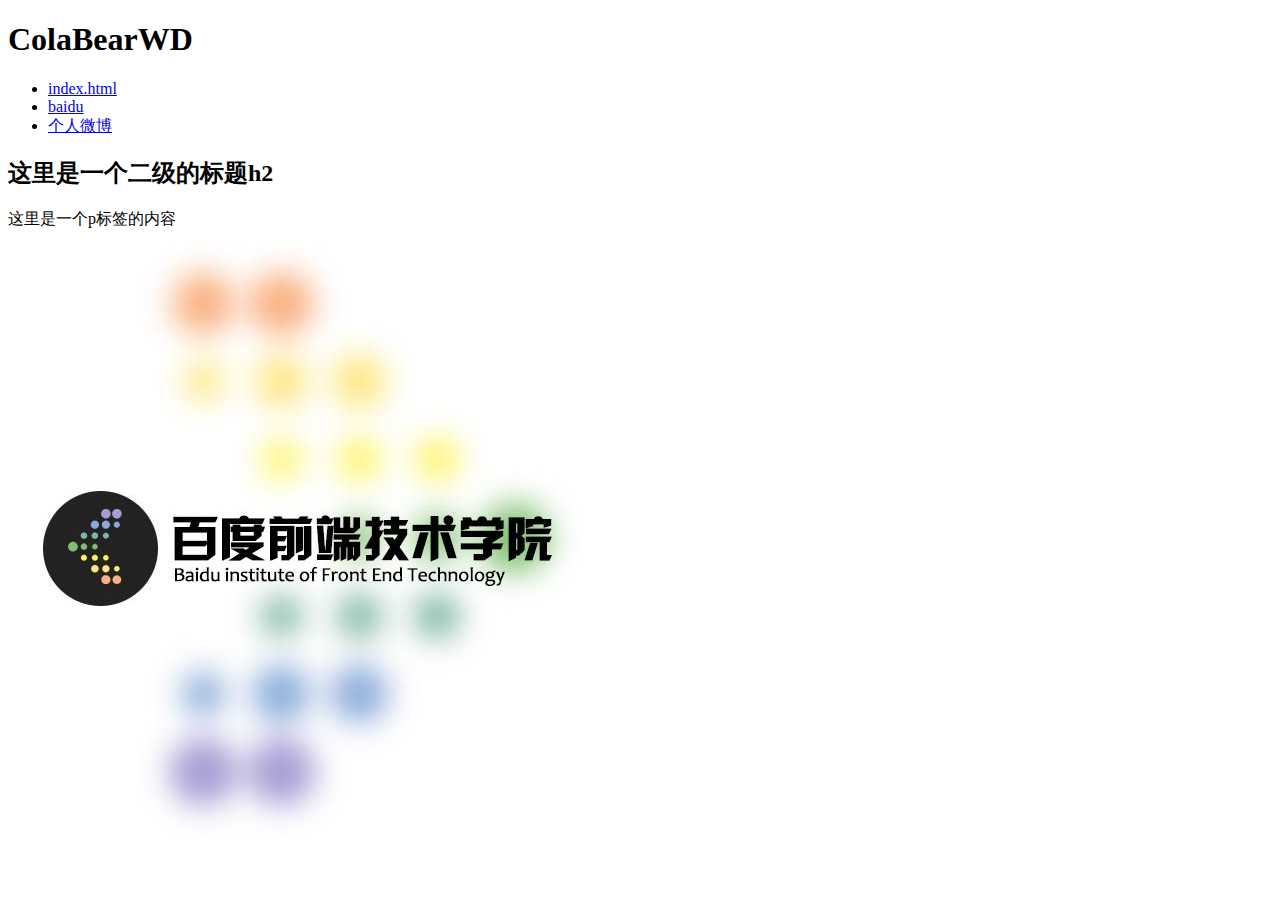
<file: task/task1/task001/index.html>
<!DOCTYPE html PUBLIC "-//W3C//DTD XHTML 1.0 Transitional//EN" "http://www.w3.org/TR/xhtml1/DTD/xhtml1-transitional.dtd">
<html xmlns="http://www.w3.org/1999/xhtml" xml:lang="en">
<head>
	<meta http-equiv="Content-Type" content="text/html;charset=UTF-8">
	<title>Document</title>
</head>
<body>
	<h1>ColaBearWD</h1>
	<ul>
		<li><a href="#">index.html</a></li>
		<li><a href="http://www.baidu.com">baidu</a></li>
		<li><a href="https://weibo.com/p/1005055051673857/home?from=page_100505&mod=TAB&is_all=1#place">个人微博</a></li>
	</ul>
	<h2>这里是一个二级的标题h2</h2>
	<p>这里是一个p标签的内容</p>
	<img src="img/github.jpg" alt="" />
</body>
</html>
</file>
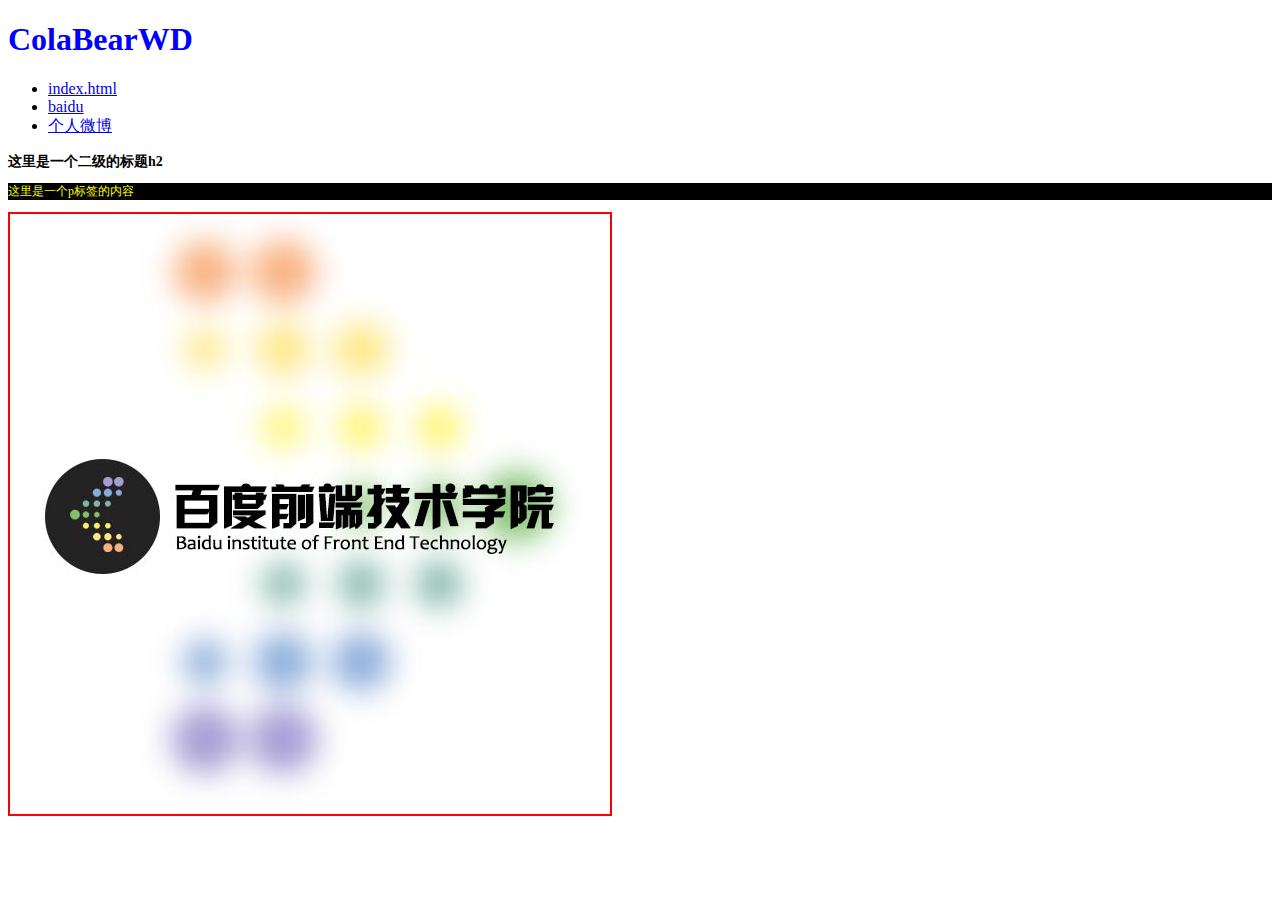
<file: task/task1/task002/index.html>
<!DOCTYPE html PUBLIC "-//W3C//DTD XHTML 1.0 Transitional//EN" "http://www.w3.org/TR/xhtml1/DTD/xhtml1-transitional.dtd">
<html xmlns="http://www.w3.org/1999/xhtml" xml:lang="en">
<link href="style/task001.css" rel="stylesheet" type="text/css">
<head>
	<meta http-equiv="Content-Type" content="text/html;charset=UTF-8">
	<title>Document</title>
</head>
<body>
	<h1>ColaBearWD</h1>
	<ul>
		<li><a href="#">index.html</a></li>
		<li><a href="http://www.baidu.com">baidu</a></li>
		<li><a href="https://weibo.com/p/1005055051673857/home?from=page_100505&mod=TAB&is_all=1#place">个人微博</a></li>
	</ul>
	<h2>这里是一个二级的标题h2</h2>
	<p>这里是一个p标签的内容</p>
	<img src="img/github.jpg" alt="" />
</body>
</html>
</file>
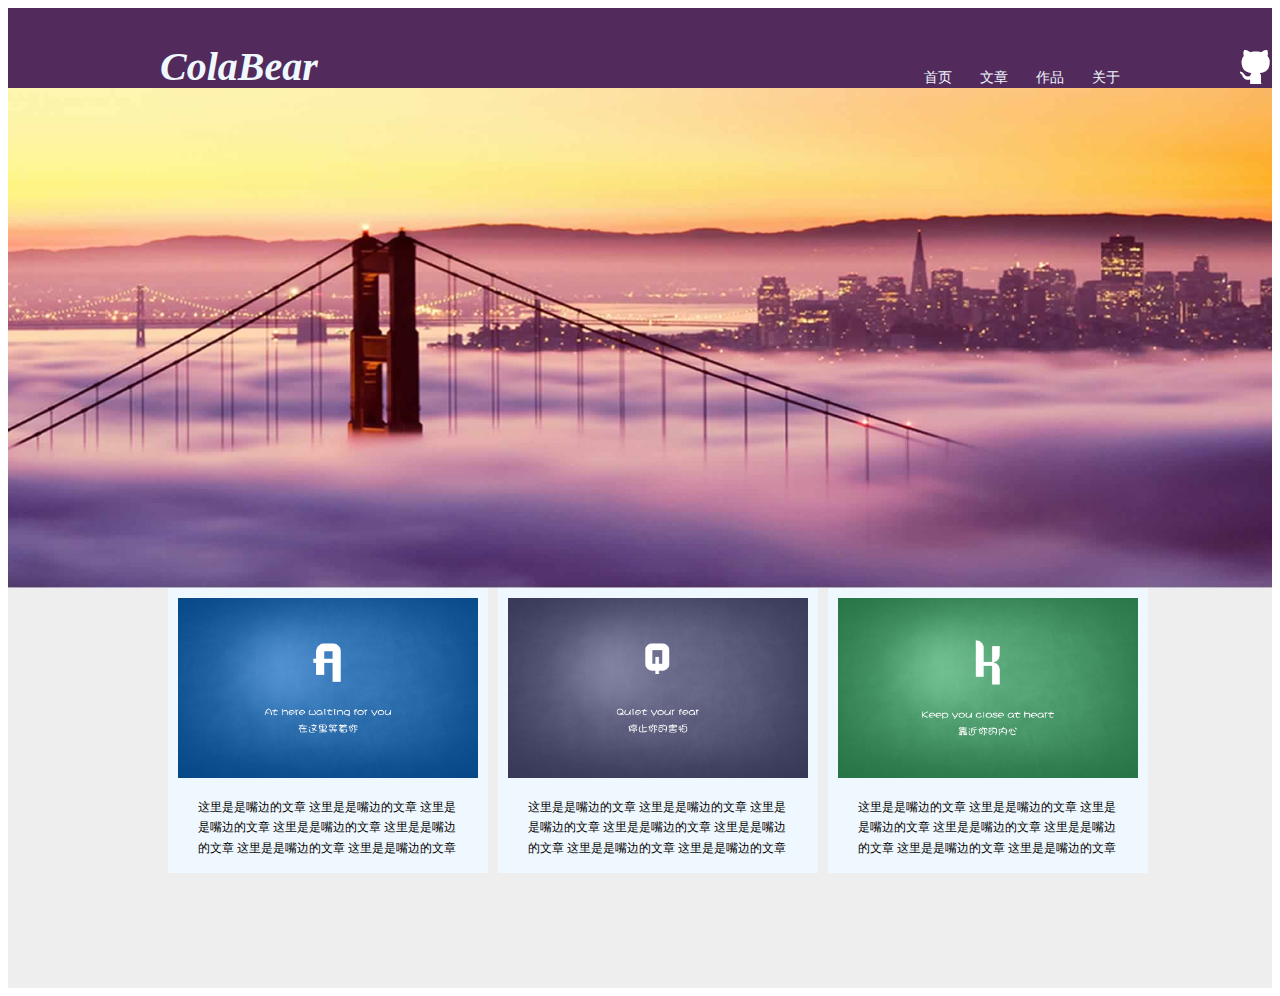
<file: task/task1/task_end/index.html>
<!DOCTYPE html>
<html lang="en">
<head>
    <meta charset="UTF-8">
    <title>Title</title>
    <link rel="stylesheet" href="css/style.css">
    <style type="text/css">
		.body_all{
			background-color:#EEEEEE;
			
			
			width: 100%;
			height: 400px;
			
			position: relative;
			margin-top: 500px;
		}
		.special{
			margin-left: 160px;
		}
		.art_card{
			
			background-color: aliceblue;
			float: left;
			margin-right: 10px;
			width: 320px;
		}
		.art_img{
			padding-top: 10px;
			padding-left: 10px;
			padding-right: 10px;;
			
			
		}
		.art_text{
			margin: 15px 30px;
			line-height: 170%;
			font-size: 12px;
		}
	</style>
</head>
<body>
<div class="header">
<div class="header_center">
   <div class="logo_left">
   <p class="logo_left_char">ColaBear</p>
   </div>

   <div class="menu">
     <ul class="menu_ul">
                <li class="menu_li">首页</li>
                <li class="menu_li">文章</li>
                <li class="menu_li">作品</li>
                <li class="menu_li">关于</li>
     </ul>
   </div>
</div>
	<div class="logo_right">
<img  class="logo_img" src="img/icon-github.png" >
    </div>
    
<div class="header_divimg">
<img class="header_img" src="img/banner-bg.jpg" alt="">
<div class="description_warp">
<div class="description_text">
	<h1>这里是ColaBear</h1>
	<p>这里是ColaBearHome这里是ColaBearHome这里是ColaBearHome这里是ColaBearHome这里是ColaBearHome这里是ColaBearHome这里是</p>
</div>
</div>
</div>       
</div>

<div class= "body_all">

<article class="special art_card">
	<img src="img/1.jpg" alt="" width="300px" height="180px;" class="art_img">
	<p class="art_text">
	这里是是嘴边的文章	这里是是嘴边的文章	这里是是嘴边的文章	这里是是嘴边的文章	这里是是嘴边的文章	这里是是嘴边的文章	这里是是嘴边的文章	
	</p>	
</article>
<article class="art_card">
	<img src="img/17.jpg" alt="" width="300px" height="180px;" class="art_img">
	<p class="art_text">
	这里是是嘴边的文章	这里是是嘴边的文章	这里是是嘴边的文章	这里是是嘴边的文章	这里是是嘴边的文章	这里是是嘴边的文章	这里是是嘴边的文章	
	</p>	
</article>
<article class="art_card">
	<img src="img/11.jpg" alt="" width="300px" height="180px;" class="art_img">
	<p class="art_text">
	这里是是嘴边的文章	这里是是嘴边的文章	这里是是嘴边的文章	这里是是嘴边的文章	这里是是嘴边的文章	这里是是嘴边的文章	这里是是嘴边的文章	
	</p>	
</article>


</div>



</body>
</html>
</file>
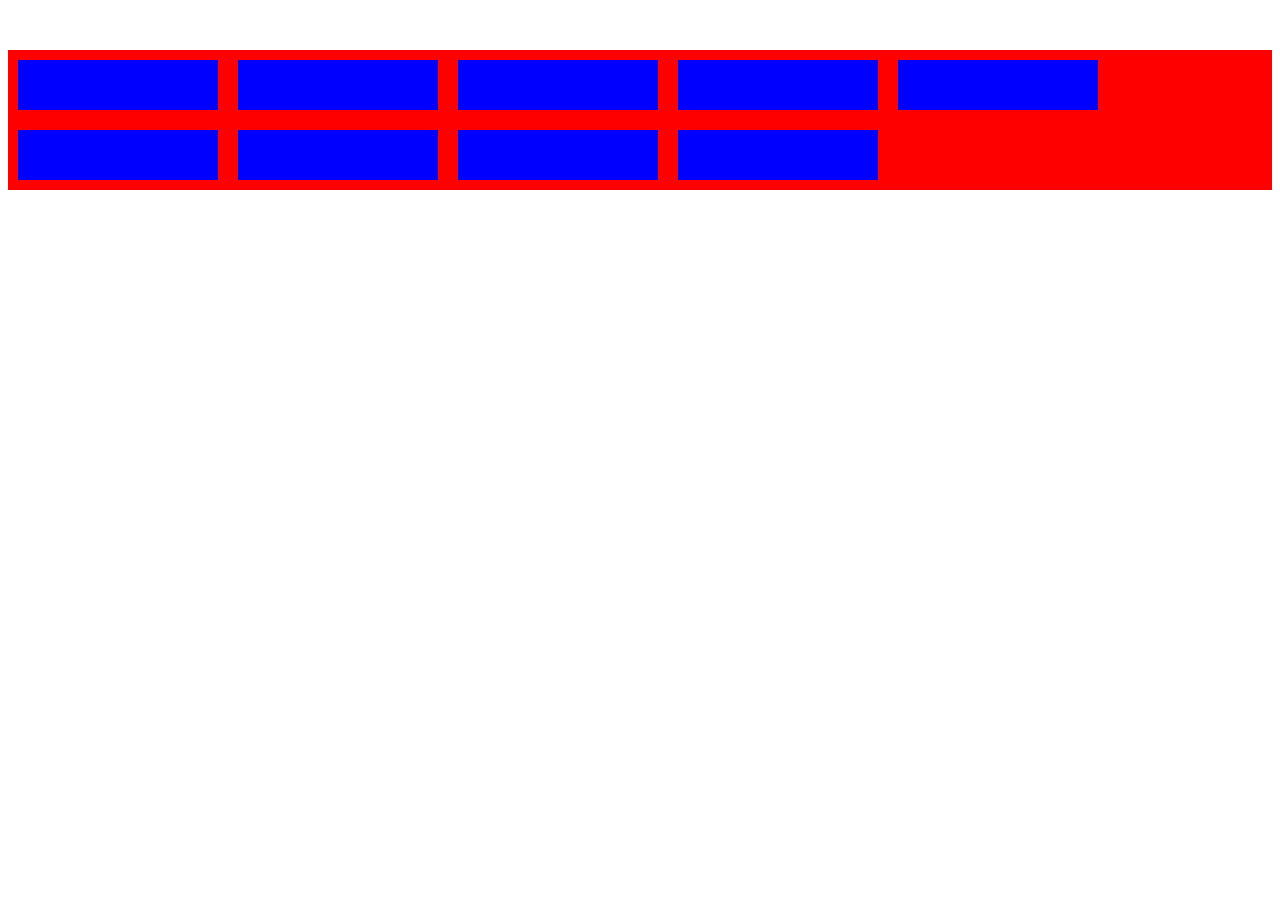
<file: task/task1/task006/01/float_01.html>
<!DOCTYPE html>
<html lang="en">
<head>
    <meta charset="UTF-8">
    <title>Title</title>
    <style type="text/css">
        .div9{
            margin-top: 50px;
            background-color: red;
            overflow: hidden;
        }
        .flexbox{
            width: 200px;
            height: 50px;
            margin: 10px 10px;
            float: left;
            background-color: blue;

        }
        .cls{

        }
    </style>
</head>
<body>
<div class="div9">
    <div class="flexbox"></div>
    <div class="flexbox"></div>
    <div class="flexbox"></div>
    <div class="flexbox"></div>
    <div class="flexbox"></div>
    <div class="flexbox"></div>
    <div class="flexbox"></div>
    <div class="flexbox"></div>
    <div class="flexbox"></div>
    <div class="cls"></div>
</div>
</body>
</html>
</file>
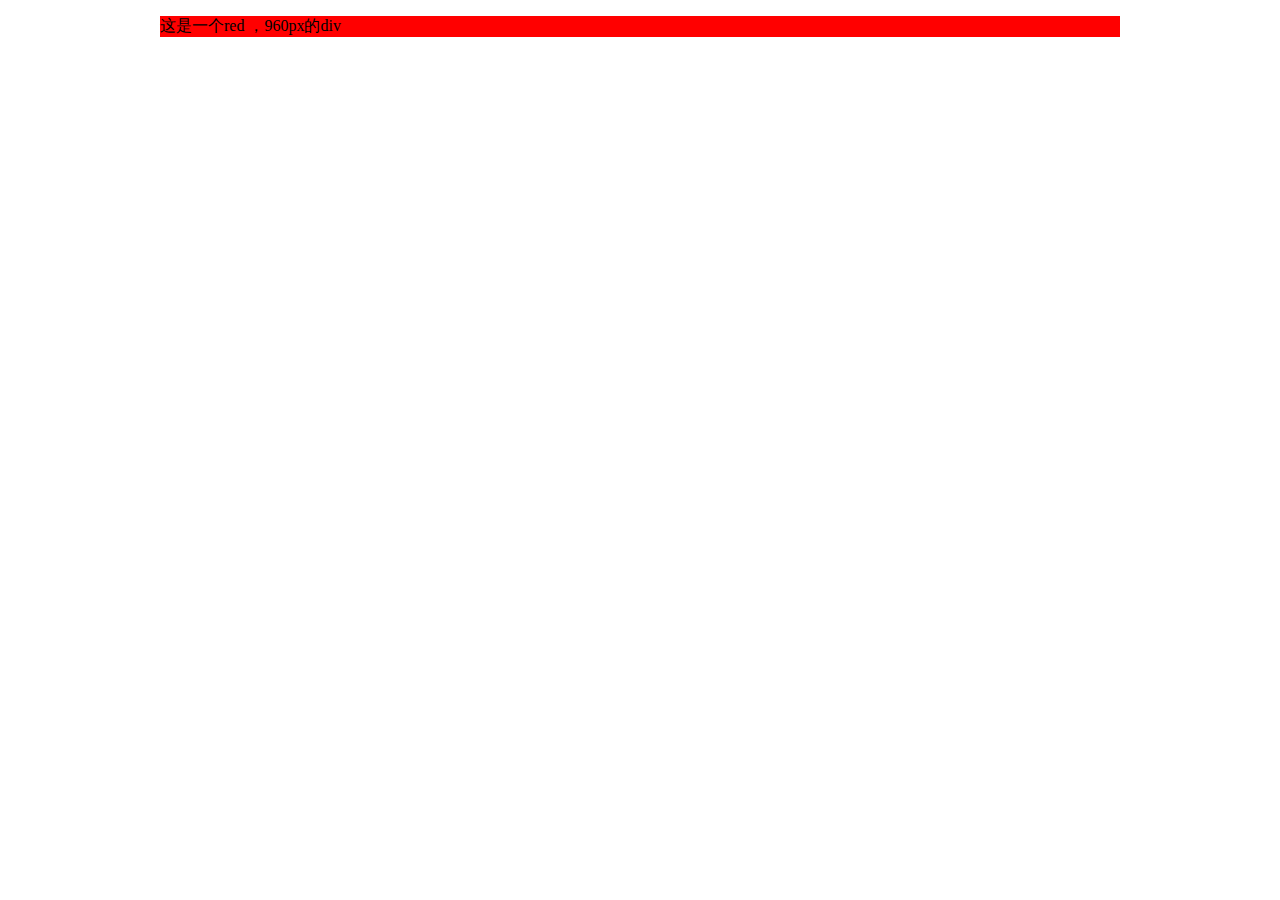
<file: task/task1/task006/01/index_01.html>
<!DOCTYPE html>
<html lang="en">
<head>
    <meta charset="UTF-8">
    <title>Title</title>
    <style type="text/css">
        #d1{
            background-color: red;
            width: 960px;
            margin: 0 auto;
        }
    </style>
</head>
<body>
<div id="d1">
<p>这是一个red ，960px的div</p>
</div>
</body>
</html>
</file>
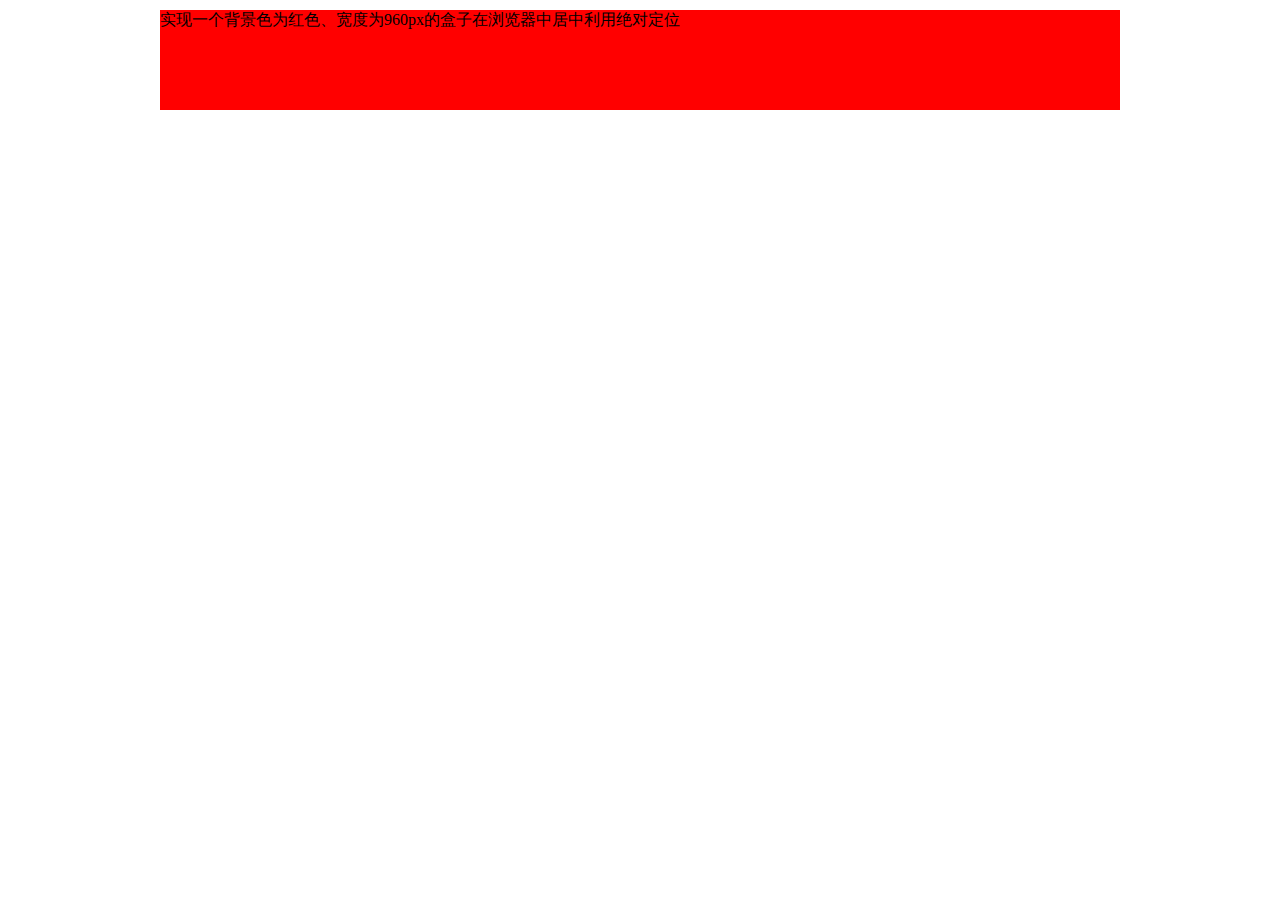
<file: task/task1/task006/01/index_02.html>
<!DOCTYPE html>
<html lang="en">
<head>
    <meta charset="UTF-8">
    <title>Title</title>
    <style type="text/css">
        .div{
            margin-top: 10px;
            position: relative;
        }
        .div2{
            background-color: red;
            position: absolute;
            left: 50%;
        }

        .margin{
            width:960px;
            height: 100px;
            margin-left: -480px;
        }
    </style>
</head>
<body>
<div class="div">
    <div class="div2 margin">实现一个背景色为红色、宽度为960px的盒子在浏览器中居中利用绝对定位</div>
</div>
</body>
</html>
</file>
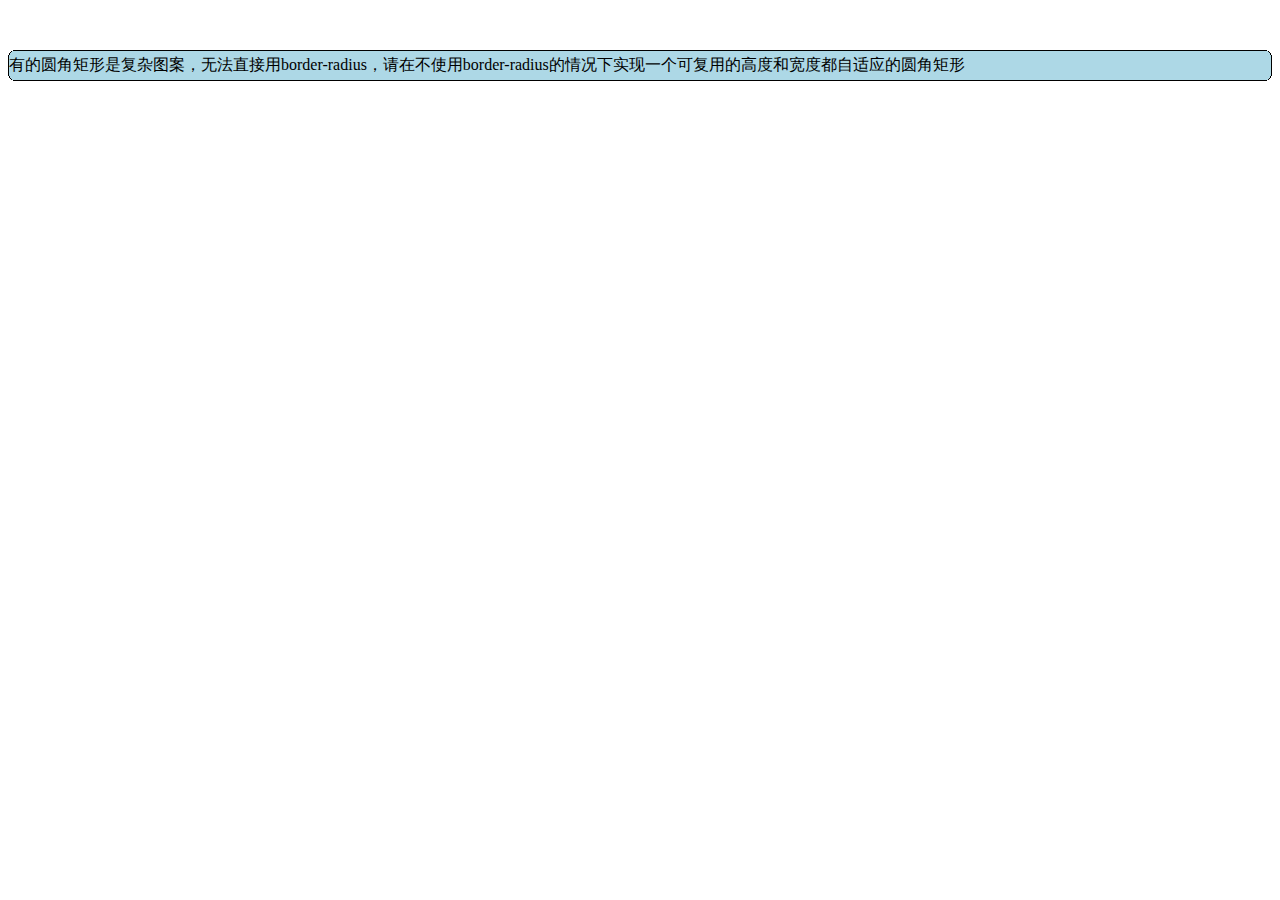
<file: task/task1/task006/01/radius_01.html>
<!DOCTYPE html>
<html lang="en">
<head>
    <meta charset="UTF-8">
    <title>Title</title>
    <style type="text/css">
        .div4{
            margin-top: 50px;
            overflow: hidden;
        }
        .top2, .bottom2, .top3, .bottom3, .top4, .bottom4, .top5, .bottom5{
            height: 1px;
            background: lightblue;
            overflow: hidden;
        }
        .top1, .bottom1{
            margin: 0px 5px;
            border-top: solid 1px black;
        }
        .top2, .bottom2{
            margin: 0px 3px;
            border-left: solid 1px black;
            border-right: solid 1px black;
        }
        .top3, .bottom3{
            margin: 0px 2px;
            border-left: solid 1px black;
            border-right: solid 1px black;
        }
        .top4, .bottom4{
            margin: 0px 1px;
            border-left: solid 1px black;
            border-right: solid 1px black;
        }
        .top5, .bottom5{
            margin: 0px 1px;
            border-left: solid 1px black;
            border-right: solid 1px black;
        }
        .main{
            height: 100%;
            border-left: solid 1px black;
            border-right: solid 1px black;
            background: lightblue;
        }
    </style>
</head>
<body>
<div class="div4">
    <div class="top1"></div>
    <div class="top2"></div>
    <div class="top3"></div>
    <div class="top4"></div>
    <div class="top5"></div>
    <div class="main">
        有的圆角矩形是复杂图案，无法直接用border-radius，请在不使用border-radius的情况下实现一个可复用的高度和宽度都自适应的圆角矩形
    </div>
    <div class="bottom5"></div>
    <div class="bottom4"></div>
    <div class="bottom3"></div>
    <div class="bottom2"></div>
    <div class="bottom1"></div>
</div>
</body>
</html>
</file>
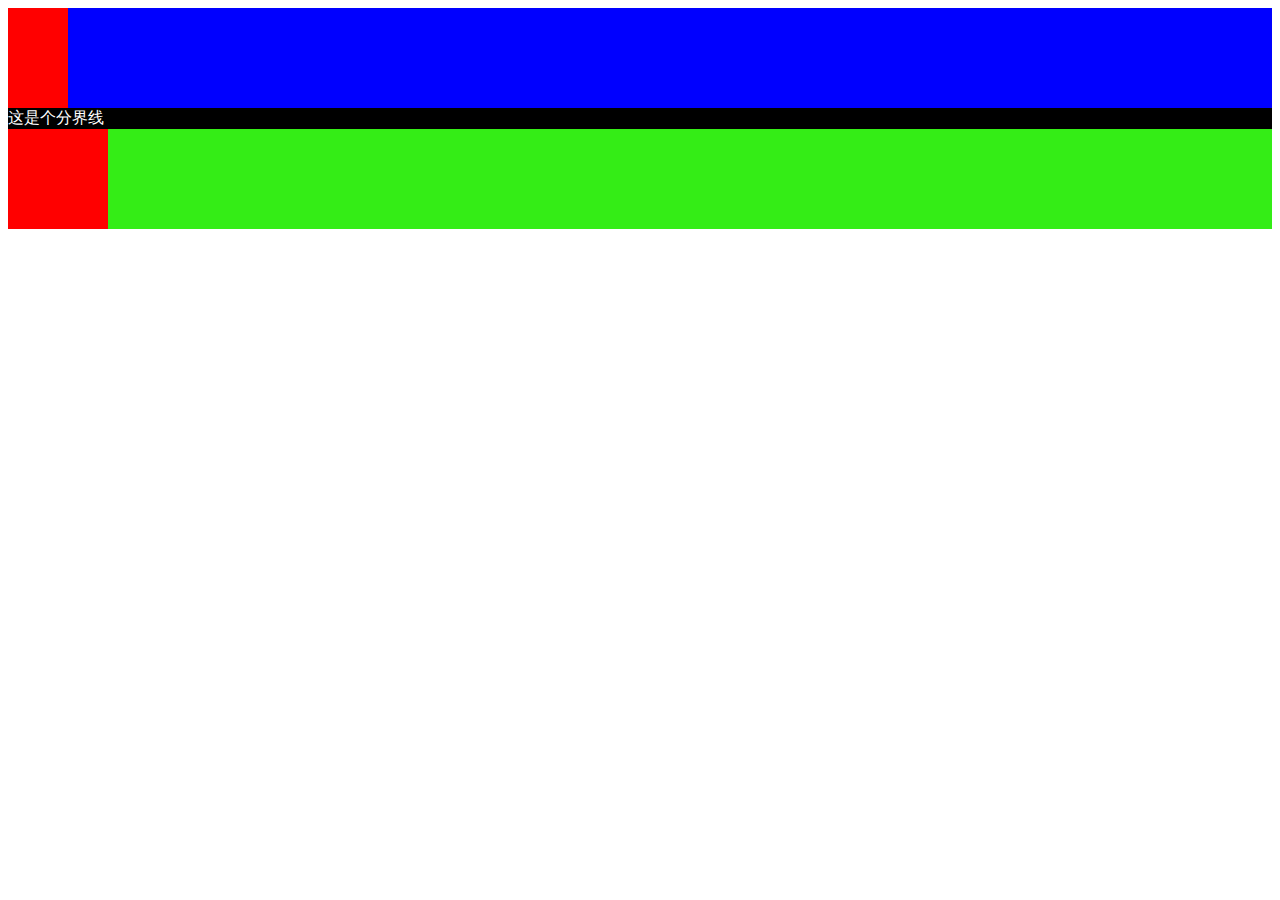
<file: task/task1/task006/01/task3_01.html>
<!DOCTYPE html>
<html lang="en">
<head>
    <meta charset="UTF-8">
    <title>Title</title>
    <style type="text/css">
        #d1{
            height: 100px;
        }
        #d2{
            width: 60px;
            height: 100px;
            background-color: red;
            float: left;
        }
        #d3{
            width: auto;
            height: 100px;
            background-color: blue;
            margin-left: 60px;
        }
    </style>
    <style type="text/css">
        #line{
            height: auto;
            background-color: black;
            color: white;
        }
        #c1{

        }
        #c2{
            height: 100px;
            width: 100px;
            background-color: red;
            position: absolute;
        }
        #c3{
            height: 100px;
            background-color: #34ED16;
            margin-left: 100px;
        }
    </style>
</head>
<body>
<div id="d1">
    <div id="d2">

    </div>
    <div id="d3">

    </div>
</div>
<div id="line">
    这是个分界线

</div>
<div id="c1">
    <div id="c2">

    </div>
    <div id="c3">

    </div>
</div>
</body>
</html>
</file>
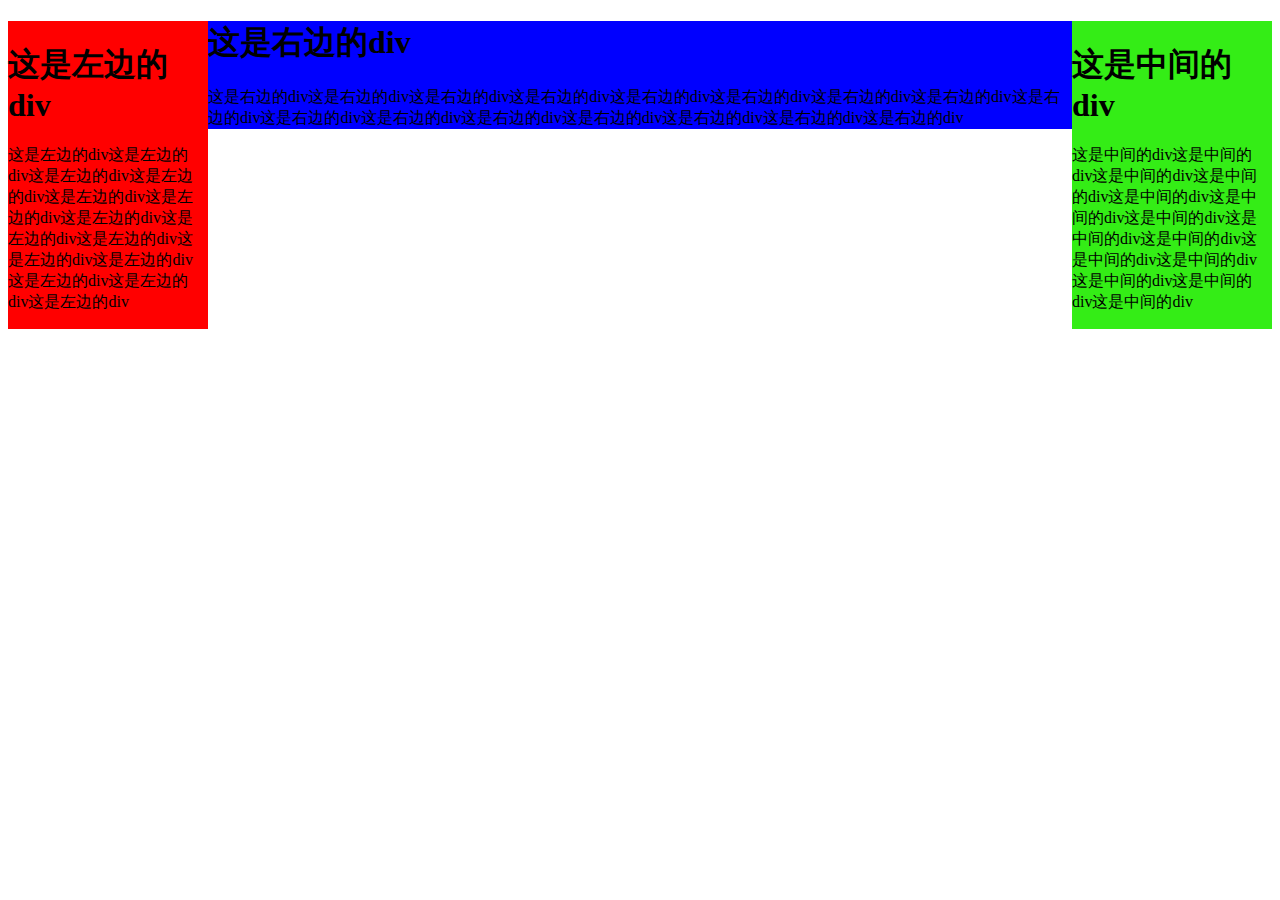
<file: task/task1/task006/01/task4_01.html>
<!DOCTYPE html>
<html lang="en">
<head>
    <meta charset="UTF-8">
    <title>Title</title>
    <style type="text/css">
        .c1{
            width: 200px;
            float: left;
            background-color: red;
        }
        .c2{
            margin:  0px 200px;
            background-color: blue;
            width: auto;

        }
        .c3{
            width: 200px;
            float: right;
            background-color: #34ED16;
        }
    </style>
</head>
<body>
<div>
    <div class="c1">
    <h1>这是左边的div</h1>
        <p>这是左边的div这是左边的div这是左边的div这是左边的div这是左边的div这是左边的div这是左边的div这是左边的div这是左边的div这是左边的div这是左边的div这是左边的div这是左边的div这是左边的div</p>
    </div>
    <div class="c3">
        <h1>这是中间的div</h1>
        <p>这是中间的div这是中间的div这是中间的div这是中间的div这是中间的div这是中间的div这是中间的div这是中间的div这是中间的div这是中间的div这是中间的div这是中间的div这是中间的div这是中间的div</p>
    </div>
    <div class="c2">
        <h1>这是右边的div</h1>
        <p>这是右边的div这是右边的div这是右边的div这是右边的div这是右边的div这是右边的div这是右边的div这是右边的div这是右边的div这是右边的div这是右边的div这是右边的div这是右边的div这是右边的div这是右边的div这是右边的div</p>
    </div>
</div>
</body>
</html>
</file>
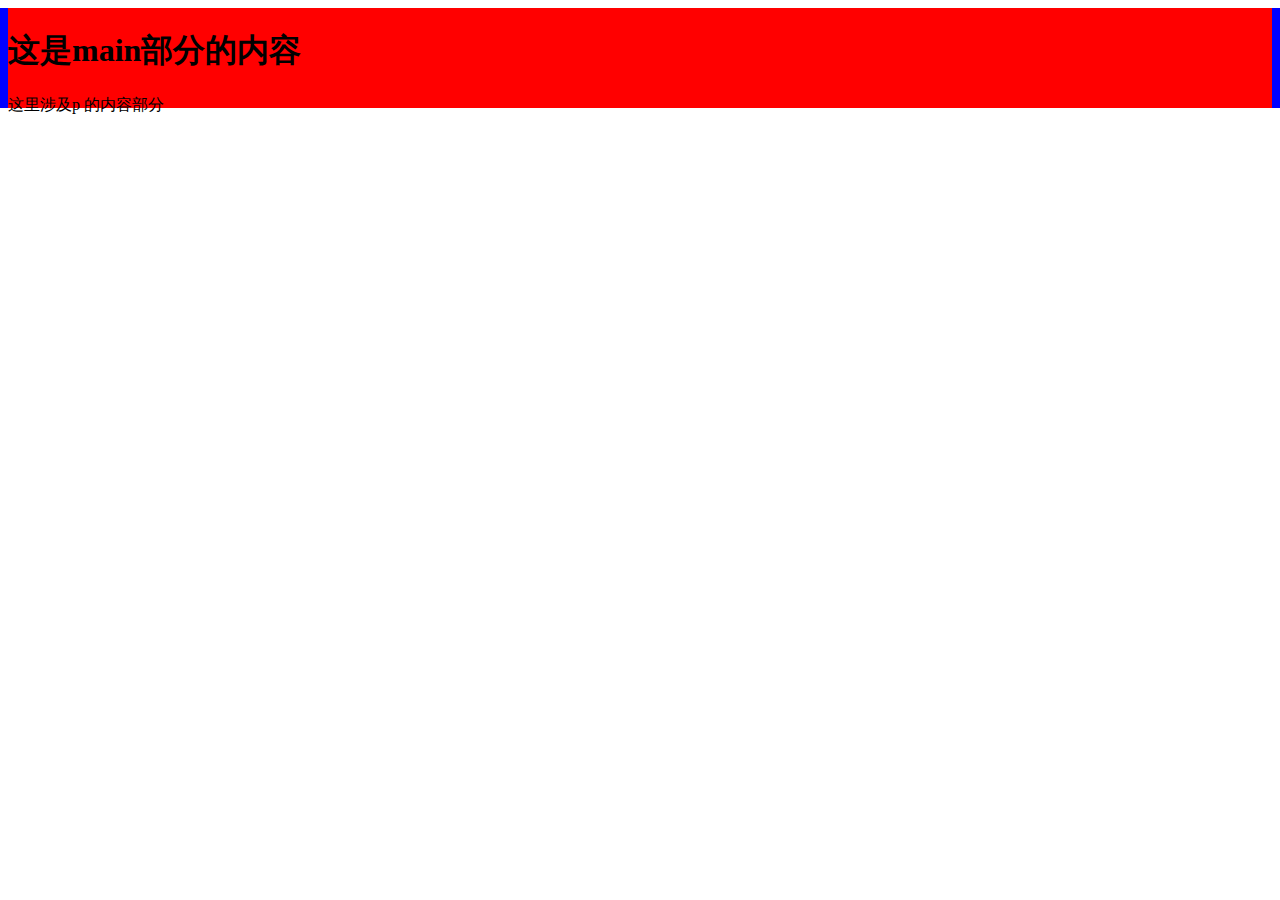
<file: task/task1/task006/01/task4_02.html>
<!DOCTYPE html>
<html lang="en">
<head>
    <meta charset="UTF-8">
    <title>Title</title>
    <style type="text/css">
        .diva1{
            float: left;
            width: 100%;
            height: 100px;
            background: red;
        }

        .divb1{
            float: left;
            width: 100px;
            height: 100px;
            margin-left: -100%;
            position: relative;
            left: -100px;
            background: blue;
        }

        .divc1{
            float: left;
            width: 100px;
            height: 100px;
            margin-left: -100px;
            position: relative;
            right: -100px;
            background: blue;
        }
    </style>
</head>
<body>
<div class="diva1">
    <h1>这是main部分的内容</h1>
    <p>这里涉及p 的内容部分</p>
</div>
<div class="divb1">

</div>
<div class="divc1"></div>
</body>
</html>
</file>
<file: task/task1/task002/style/task001.css>
h1{
	color: blue;

}
h2{
	font-size: 14px;
}
p{
	font-size: 12px;
	color: yellow;
	background-color: black;
}
img{
	border: red solid 2px;
}
</file>
<file: task/task1/task_end/css/style.css>
.header{
			height: 80px;
			width: auto;
			background-color: #522A5C;
		}
.header_center{
			width: 960px;
    		height:80px;
			background-color:#522A5C;
			margin: 0 auto;
		}
.logo_left{
			color: aliceblue;
			float: left;
			
			
			
		}
.logo_left_char{
			font-size: 40px;
			margin-top: 35px;
			margin-bottom: 0px;
			font-weight: bold;
			font-style: italic;			
		}
		
.menu_ul{
			float: right;
			list-style: none;
			margin-top: 0px;
		}
.menu_li{
			float: left;
			font-size: 14px;
			color: aliceblue;
			margin-left: 28px;
			margin-top: 61px			
		}
.logo_right{
			margin: 0px;
			padding: 0px;
			position: absolute;
			right: 10px;
			top: 50px;
			
		}
.header_img{
			margin-top: -15px;
			width: 100%;
			height: 500px;
		}
.description_text{
			position: absolute;
    		bottom: 50px;
    		right: 200px;
    		width: 300px;
    		font-size: 12px;
			padding: 10px 10px 30px;
		    background: linear-gradient(to bottom, rgba(255,255,255,0.7) 0%,rgba(255,255,255,0.5) 75%,rgba(255,255,255,0) 100%);
			}
</file>
